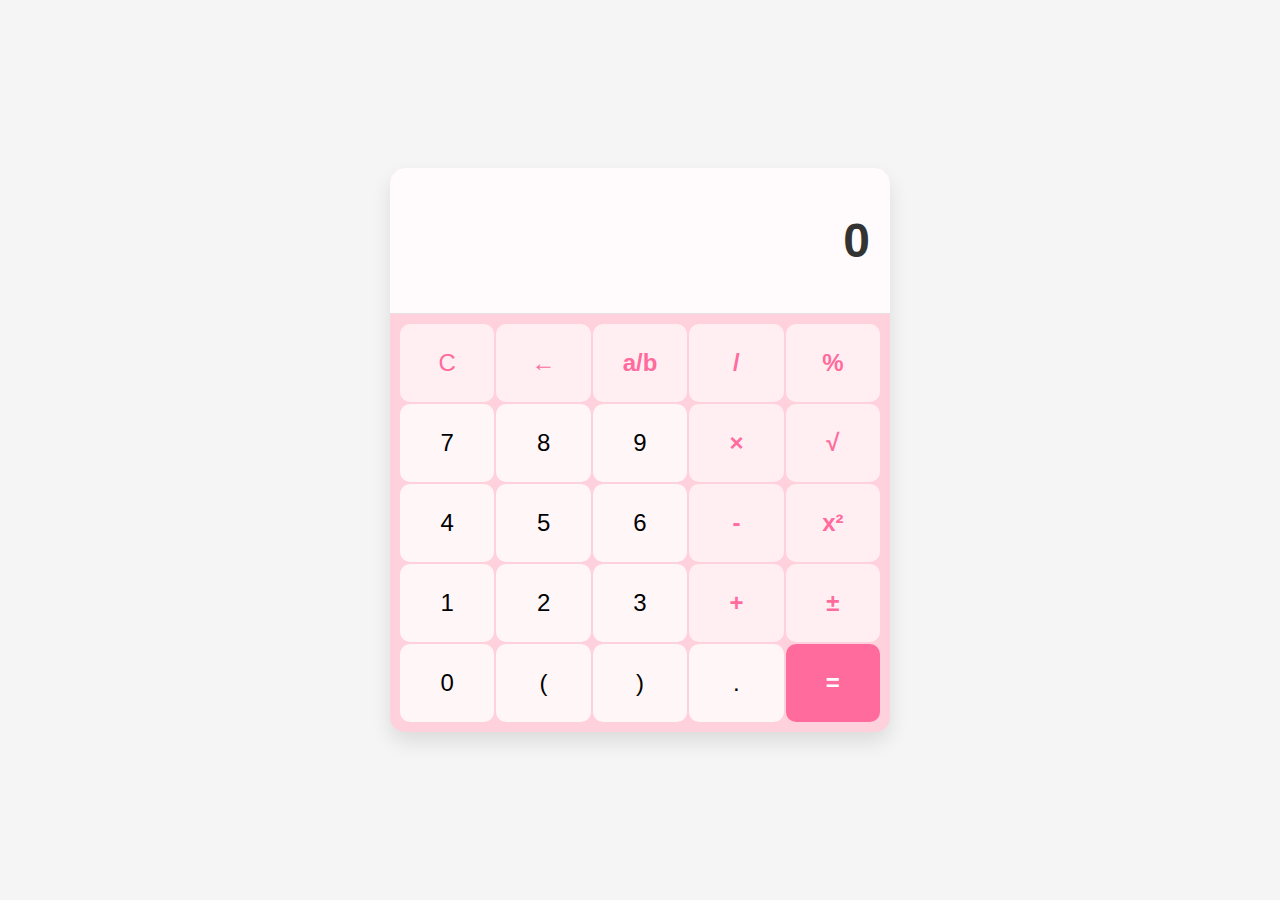
<file: index.html>
<!DOCTYPE html>
<html lang="es">
<head>
    <meta charset="UTF-8">
    <meta name="viewport" content="width=device-width, initial-scale=1.0">
    <title>Calculadora Responsiva</title>
    <link rel="stylesheet" href="styles.css">
</head>
<body>
    <div class="calculadora">
        <div class="pantalla">
            <div class="operacion" id="operacion"></div>
            <div class="resultado" id="resultado">0</div>
        </div>
        <div class="botones">
            <!-- Primera fila -->
            <button class="limpiar" onclick="limpiarTodo()">C</button>
            <button class="borrar" onclick="borrar()">←</button>
            <button class="operador" onclick="agregarFraccion()">a/b</button>
            <button class="operador" onclick="agregarOperador('/')">/</button>
            <button class="operador" onclick="calcularPorcentaje()">%</button>
            
            <!-- Segunda fila -->
            <button onclick="agregarNumero(7)">7</button>
            <button onclick="agregarNumero(8)">8</button>
            <button onclick="agregarNumero(9)">9</button>
            <button class="operador" onclick="agregarOperador('*')">×</button>
            <button class="operador" onclick="calcularRaizCuadrada()">√</button>
            
            <!-- Tercera fila -->
            <button onclick="agregarNumero(4)">4</button>
            <button onclick="agregarNumero(5)">5</button>
            <button onclick="agregarNumero(6)">6</button>
            <button class="operador" onclick="agregarOperador('-')">-</button>
            <button class="operador" onclick="calcularCuadrado()">x²</button>
            
            <!-- Cuarta fila -->
            <button onclick="agregarNumero(1)">1</button>
            <button onclick="agregarNumero(2)">2</button>
            <button onclick="agregarNumero(3)">3</button>
            <button class="operador" onclick="agregarOperador('+')">+</button>
            <button class="operador" onclick="invertirSigno()">±</button>
            
            <!-- Quinta fila -->
            <button onclick="agregarNumero(0)">0</button>
            <button onclick="agregarParentesisAbrir()">(</button>
            <button onclick="agregarParentesisCerrar()">)</button>
            <button onclick="agregarPunto()">.</button>
            <button class="igual" onclick="calcular()">=</button>
        </div>
    </div>
    
    <script>
        let operacionActual = '';
        let resultadoActual = '0';
        let modoFraccion = false;
        
        const operacionElement = document.getElementById('operacion');
        const resultadoElement = document.getElementById('resultado');
        
        function actualizarPantalla() {
            operacionElement.textContent = operacionActual;
            resultadoElement.textContent = resultadoActual;
        }
        
        function agregarNumero(numero) {
            if (resultadoActual === '0' || resultadoActual === 'Error') {
                resultadoActual = numero.toString();
            } else {
                resultadoActual += numero.toString();
            }
            actualizarPantalla();
        }
        
        function agregarOperador(operador) {
            if (resultadoActual !== 'Error') {
                operacionActual = resultadoActual + ' ' + operador + ' ';
                resultadoActual = '0';
                modoFraccion = false;
                actualizarPantalla();
            }
        }
        
        function agregarPunto() {
            if (!resultadoActual.includes('.') && resultadoActual !== 'Error') {
                resultadoActual += '.';
                actualizarPantalla();
            }
        }
        
        function borrar() {
            if (resultadoActual !== 'Error') {
                if (resultadoActual.length > 1) {
                    resultadoActual = resultadoActual.slice(0, -1);
                } else {
                    resultadoActual = '0';
                }
                actualizarPantalla();
            }
        }
        
        function limpiarTodo() {
            operacionActual = '';
            resultadoActual = '0';
            modoFraccion = false;
            actualizarPantalla();
        }
        
        function calcular() {
            try {
                if (operacionActual !== '') {
                    let expresion = operacionActual + resultadoActual;
                    expresion = expresion.replace(/×/g, '*').replace(/÷/g, '/');
                    let resultado = eval(expresion);
                    operacionActual = expresion + ' =';
                    resultadoActual = resultado.toString();
                    actualizarPantalla();
                }
            } catch (error) {
                resultadoActual = 'Error';
                actualizarPantalla();
            }
        }
        
        function agregarFraccion() {
            if (resultadoActual !== 'Error') {
                if (!modoFraccion) {
                    operacionActual = resultadoActual;
                    resultadoActual = '0';
                    modoFraccion = true;
                } else {
                    try {
                        let numerador = parseFloat(operacionActual);
                        let denominador = parseFloat(resultadoActual);
                        if (denominador === 0) {
                            resultadoActual = 'Error';
                        } else {
                            resultadoActual = (numerador / denominador).toString();
                            operacionActual = numerador + '/' + denominador + ' =';
                        }
                        modoFraccion = false;
                    } catch (error) {
                        resultadoActual = 'Error';
                    }
                }
                actualizarPantalla();
            }
        }
        
        function calcularPorcentaje() {
            if (resultadoActual !== 'Error') {
                try {
                    let valor = parseFloat(resultadoActual);
                    resultadoActual = (valor / 100).toString();
                    actualizarPantalla();
                } catch (error) {
                    resultadoActual = 'Error';
                    actualizarPantalla();
                }
            }
        }
        
        function calcularRaizCuadrada() {
            if (resultadoActual !== 'Error') {
                try {
                    let valor = parseFloat(resultadoActual);
                    if (valor < 0) {
                        resultadoActual = 'Error';
                    } else {
                        operacionActual = '√(' + valor + ')';
                        resultadoActual = Math.sqrt(valor).toString();
                    }
                    actualizarPantalla();
                } catch (error) {
                    resultadoActual = 'Error';
                    actualizarPantalla();
                }
            }
        }
        
        function calcularCuadrado() {
            if (resultadoActual !== 'Error') {
                try {
                    let valor = parseFloat(resultadoActual);
                    operacionActual = valor + '²';
                    resultadoActual = (valor * valor).toString();
                    actualizarPantalla();
                } catch (error) {
                    resultadoActual = 'Error';
                    actualizarPantalla();
                }
            }
        }
        
        function invertirSigno() {
            if (resultadoActual !== 'Error' && resultadoActual !== '0') {
                if (resultadoActual.charAt(0) === '-') {
                    resultadoActual = resultadoActual.substring(1);
                } else {
                    resultadoActual = '-' + resultadoActual;
                }
                actualizarPantalla();
            }
        }
        
        function agregarParentesisAbrir() {
            if (resultadoActual === '0' || resultadoActual === 'Error') {
                resultadoActual = '(';
            } else {
                resultadoActual += '(';
            }
            actualizarPantalla();
        }
        
        function agregarParentesisCerrar() {
            if (resultadoActual !== 'Error') {
                resultadoActual += ')';
                actualizarPantalla();
            }
        }
    </script>
</body>
</html>
</file>
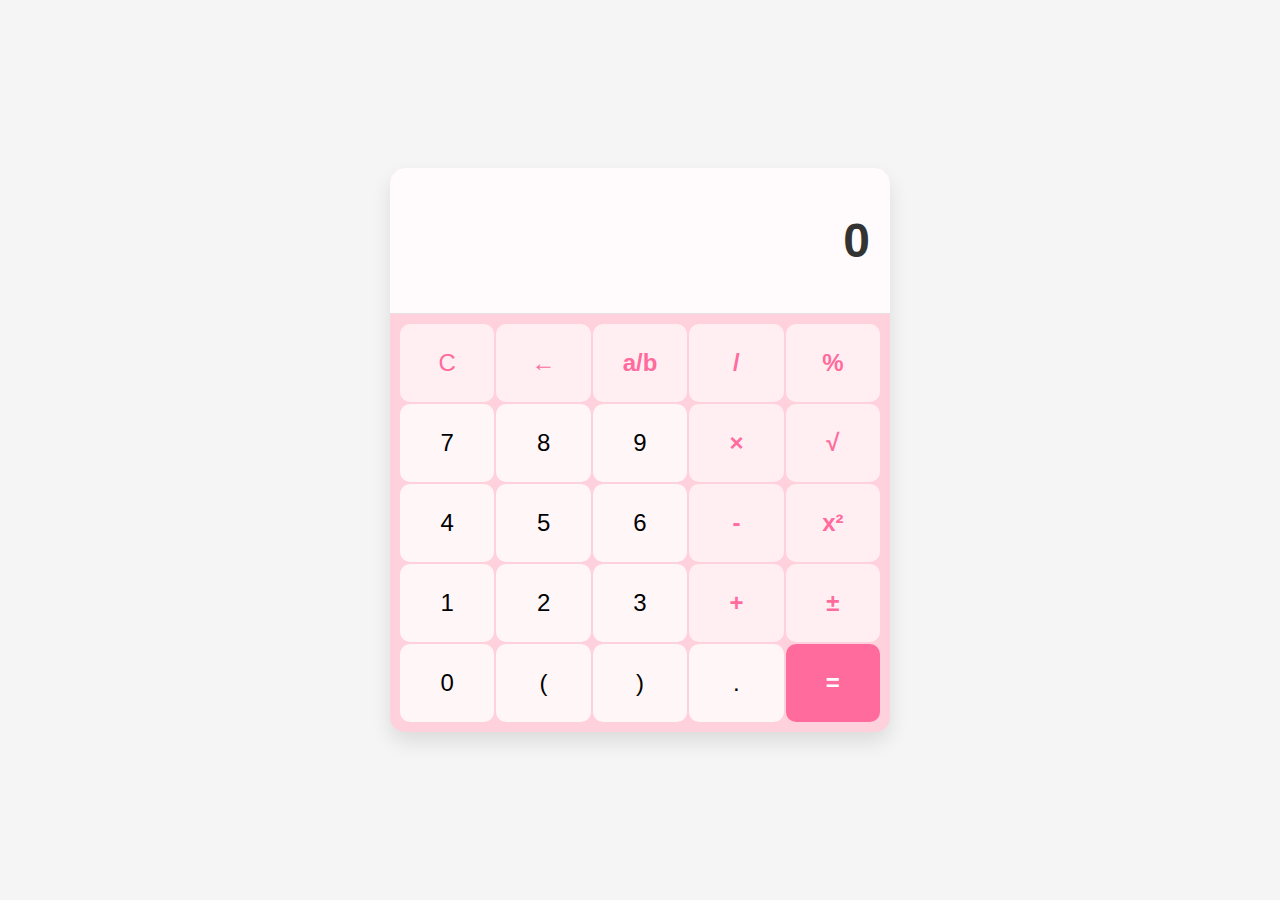
<file: calculadora.html>
<!DOCTYPE html>
<html lang="es">
<head>
    <meta charset="UTF-8">
    <meta name="viewport" content="width=device-width, initial-scale=1.0">
    <title>Calculadora Responsiva</title>
    <link rel="stylesheet" href="styles.css">
</head>
<body>
    <div class="calculadora">
        <div class="pantalla">
            <div class="operacion" id="operacion"></div>
            <div class="resultado" id="resultado">0</div>
        </div>
        <div class="botones">
            <!-- Primera fila -->
            <button class="limpiar" onclick="limpiarTodo()">C</button>
            <button class="borrar" onclick="borrar()">←</button>
            <button class="operador" onclick="agregarFraccion()">a/b</button>
            <button class="operador" onclick="agregarOperador('/')">/</button>
            <button class="operador" onclick="calcularPorcentaje()">%</button>
            
            <!-- Segunda fila -->
            <button onclick="agregarNumero(7)">7</button>
            <button onclick="agregarNumero(8)">8</button>
            <button onclick="agregarNumero(9)">9</button>
            <button class="operador" onclick="agregarOperador('*')">×</button>
            <button class="operador" onclick="calcularRaizCuadrada()">√</button>
            
            <!-- Tercera fila -->
            <button onclick="agregarNumero(4)">4</button>
            <button onclick="agregarNumero(5)">5</button>
            <button onclick="agregarNumero(6)">6</button>
            <button class="operador" onclick="agregarOperador('-')">-</button>
            <button class="operador" onclick="calcularCuadrado()">x²</button>
            
            <!-- Cuarta fila -->
            <button onclick="agregarNumero(1)">1</button>
            <button onclick="agregarNumero(2)">2</button>
            <button onclick="agregarNumero(3)">3</button>
            <button class="operador" onclick="agregarOperador('+')">+</button>
            <button class="operador" onclick="invertirSigno()">±</button>
            
            <!-- Quinta fila -->
            <button onclick="agregarNumero(0)">0</button>
            <button onclick="agregarParentesisAbrir()">(</button>
            <button onclick="agregarParentesisCerrar()">)</button>
            <button onclick="agregarPunto()">.</button>
            <button class="igual" onclick="calcular()">=</button>
        </div>
    </div>
    
    <script>
        let operacionActual = '';
        let resultadoActual = '0';
        let modoFraccion = false;
        
        const operacionElement = document.getElementById('operacion');
        const resultadoElement = document.getElementById('resultado');
        
        function actualizarPantalla() {
            operacionElement.textContent = operacionActual;
            resultadoElement.textContent = resultadoActual;
        }
        
        function agregarNumero(numero) {
            if (resultadoActual === '0' || resultadoActual === 'Error') {
                resultadoActual = numero.toString();
            } else {
                resultadoActual += numero.toString();
            }
            actualizarPantalla();
        }
        
        function agregarOperador(operador) {
            if (resultadoActual !== 'Error') {
                operacionActual = resultadoActual + ' ' + operador + ' ';
                resultadoActual = '0';
                modoFraccion = false;
                actualizarPantalla();
            }
        }
        
        function agregarPunto() {
            if (!resultadoActual.includes('.') && resultadoActual !== 'Error') {
                resultadoActual += '.';
                actualizarPantalla();
            }
        }
        
        function borrar() {
            if (resultadoActual !== 'Error') {
                if (resultadoActual.length > 1) {
                    resultadoActual = resultadoActual.slice(0, -1);
                } else {
                    resultadoActual = '0';
                }
                actualizarPantalla();
            }
        }
        
        function limpiarTodo() {
            operacionActual = '';
            resultadoActual = '0';
            modoFraccion = false;
            actualizarPantalla();
        }
        
        function calcular() {
            try {
                if (operacionActual !== '') {
                    let expresion = operacionActual + resultadoActual;
                    expresion = expresion.replace(/×/g, '*').replace(/÷/g, '/');
                    let resultado = eval(expresion);
                    operacionActual = expresion + ' =';
                    resultadoActual = resultado.toString();
                    actualizarPantalla();
                }
            } catch (error) {
                resultadoActual = 'Error';
                actualizarPantalla();
            }
        }
        
        function agregarFraccion() {
            if (resultadoActual !== 'Error') {
                if (!modoFraccion) {
                    operacionActual = resultadoActual;
                    resultadoActual = '0';
                    modoFraccion = true;
                } else {
                    try {
                        let numerador = parseFloat(operacionActual);
                        let denominador = parseFloat(resultadoActual);
                        if (denominador === 0) {
                            resultadoActual = 'Error';
                        } else {
                            resultadoActual = (numerador / denominador).toString();
                            operacionActual = numerador + '/' + denominador + ' =';
                        }
                        modoFraccion = false;
                    } catch (error) {
                        resultadoActual = 'Error';
                    }
                }
                actualizarPantalla();
            }
        }
        
        function calcularPorcentaje() {
            if (resultadoActual !== 'Error') {
                try {
                    let valor = parseFloat(resultadoActual);
                    resultadoActual = (valor / 100).toString();
                    actualizarPantalla();
                } catch (error) {
                    resultadoActual = 'Error';
                    actualizarPantalla();
                }
            }
        }
        
        function calcularRaizCuadrada() {
            if (resultadoActual !== 'Error') {
                try {
                    let valor = parseFloat(resultadoActual);
                    if (valor < 0) {
                        resultadoActual = 'Error';
                    } else {
                        operacionActual = '√(' + valor + ')';
                        resultadoActual = Math.sqrt(valor).toString();
                    }
                    actualizarPantalla();
                } catch (error) {
                    resultadoActual = 'Error';
                    actualizarPantalla();
                }
            }
        }
        
        function calcularCuadrado() {
            if (resultadoActual !== 'Error') {
                try {
                    let valor = parseFloat(resultadoActual);
                    operacionActual = valor + '²';
                    resultadoActual = (valor * valor).toString();
                    actualizarPantalla();
                } catch (error) {
                    resultadoActual = 'Error';
                    actualizarPantalla();
                }
            }
        }
        
        function invertirSigno() {
            if (resultadoActual !== 'Error' && resultadoActual !== '0') {
                if (resultadoActual.charAt(0) === '-') {
                    resultadoActual = resultadoActual.substring(1);
                } else {
                    resultadoActual = '-' + resultadoActual;
                }
                actualizarPantalla();
            }
        }
        
        function agregarParentesisAbrir() {
            if (resultadoActual === '0' || resultadoActual === 'Error') {
                resultadoActual = '(';
            } else {
                resultadoActual += '(';
            }
            actualizarPantalla();
        }
        
        function agregarParentesisCerrar() {
            if (resultadoActual !== 'Error') {
                resultadoActual += ')';
                actualizarPantalla();
            }
        }
    </script>
</body>
</html>
</file>
<file: styles.css>
* {
    box-sizing: border-box;
    margin: 0;
    padding: 0;
    font-family: 'Arial', sans-serif;
}

body {
    display: flex;
    justify-content: center;
    align-items: center;
    min-height: 100vh;
    background-color: #f5f5f5;
    transition: background-color 0.3s;
}

.calculadora {
    width: 90%;
    max-width: 400px;
    border-radius: 15px;
    overflow: hidden;
    box-shadow: 0 10px 20px rgba(0, 0, 0, 0.1);
    background-color: #ffd1dc; /* Rosa pastel por defecto */
    transition: all 0.3s ease;
}

.pantalla {
    background-color: rgba(255, 255, 255, 0.9);
    padding: 20px;
    text-align: right;
    border-bottom: 1px solid rgba(0, 0, 0, 0.1);
}

.resultado {
    font-size: 2.5rem;
    font-weight: bold;
    color: #333;
    height: 60px;
    overflow: hidden;
    text-overflow: ellipsis;
    white-space: nowrap;
}

.operacion {
    font-size: 1rem;
    color: #888;
    height: 20px;
    margin-bottom: 5px;
    overflow: hidden;
    text-overflow: ellipsis;
    white-space: nowrap;
}

.botones {
    display: grid;
    grid-template-columns: repeat(4, 1fr);
    gap: 2px;
    padding: 10px;
}

button {
    padding: 20px 10px;
    font-size: 1.2rem;
    background-color: rgba(255, 255, 255, 0.8);
    border: none;
    border-radius: 10px;
    cursor: pointer;
    transition: all 0.2s;
}

button:hover {
    background-color: rgba(255, 255, 255, 0.9);
    transform: translateY(-2px);
}

button:active {
    transform: translateY(0);
    background-color: rgba(255, 255, 255, 0.7);
}

.operador {
    background-color: rgba(255, 255, 255, 0.65);
    color: #ff6b9d;
    font-weight: bold;
}

.igual {
    background-color: #ff6b9d;
    color: white;
    font-weight: bold;
}

.borrar, .limpiar {
    background-color: rgba(255, 255, 255, 0.65);
    color: #ff6b9d;
}

/* Diseño responsivo */
@media screen and (min-width: 768px) {
    .calculadora {
        max-width: 500px;
        background-color: #ffd1dc; /* Rosa pastel para pantallas grandes */
    }
    
    .botones {
        grid-template-columns: repeat(5, 1fr);
    }
    
    .resultado {
        font-size: 3rem;
        height: 80px;
    }
    
    button {
        padding: 25px 15px;
        font-size: 1.5rem;
    }
}

@media screen and (max-width: 767px) {
    .calculadora {
        background-color: #ff6b9d; /* Rosa más fuerte para pantallas pequeñas */
    }
    
    button {
        padding: 15px 10px;
    }
    
    .operador {
        background-color: rgba(255, 255, 255, 0.75);
        color: #ff3377;
    }
    
    .igual {
        background-color: #ff3377;
    }
    
    .borrar, .limpiar {
        color: #ff3377;
    }
}
</file>
